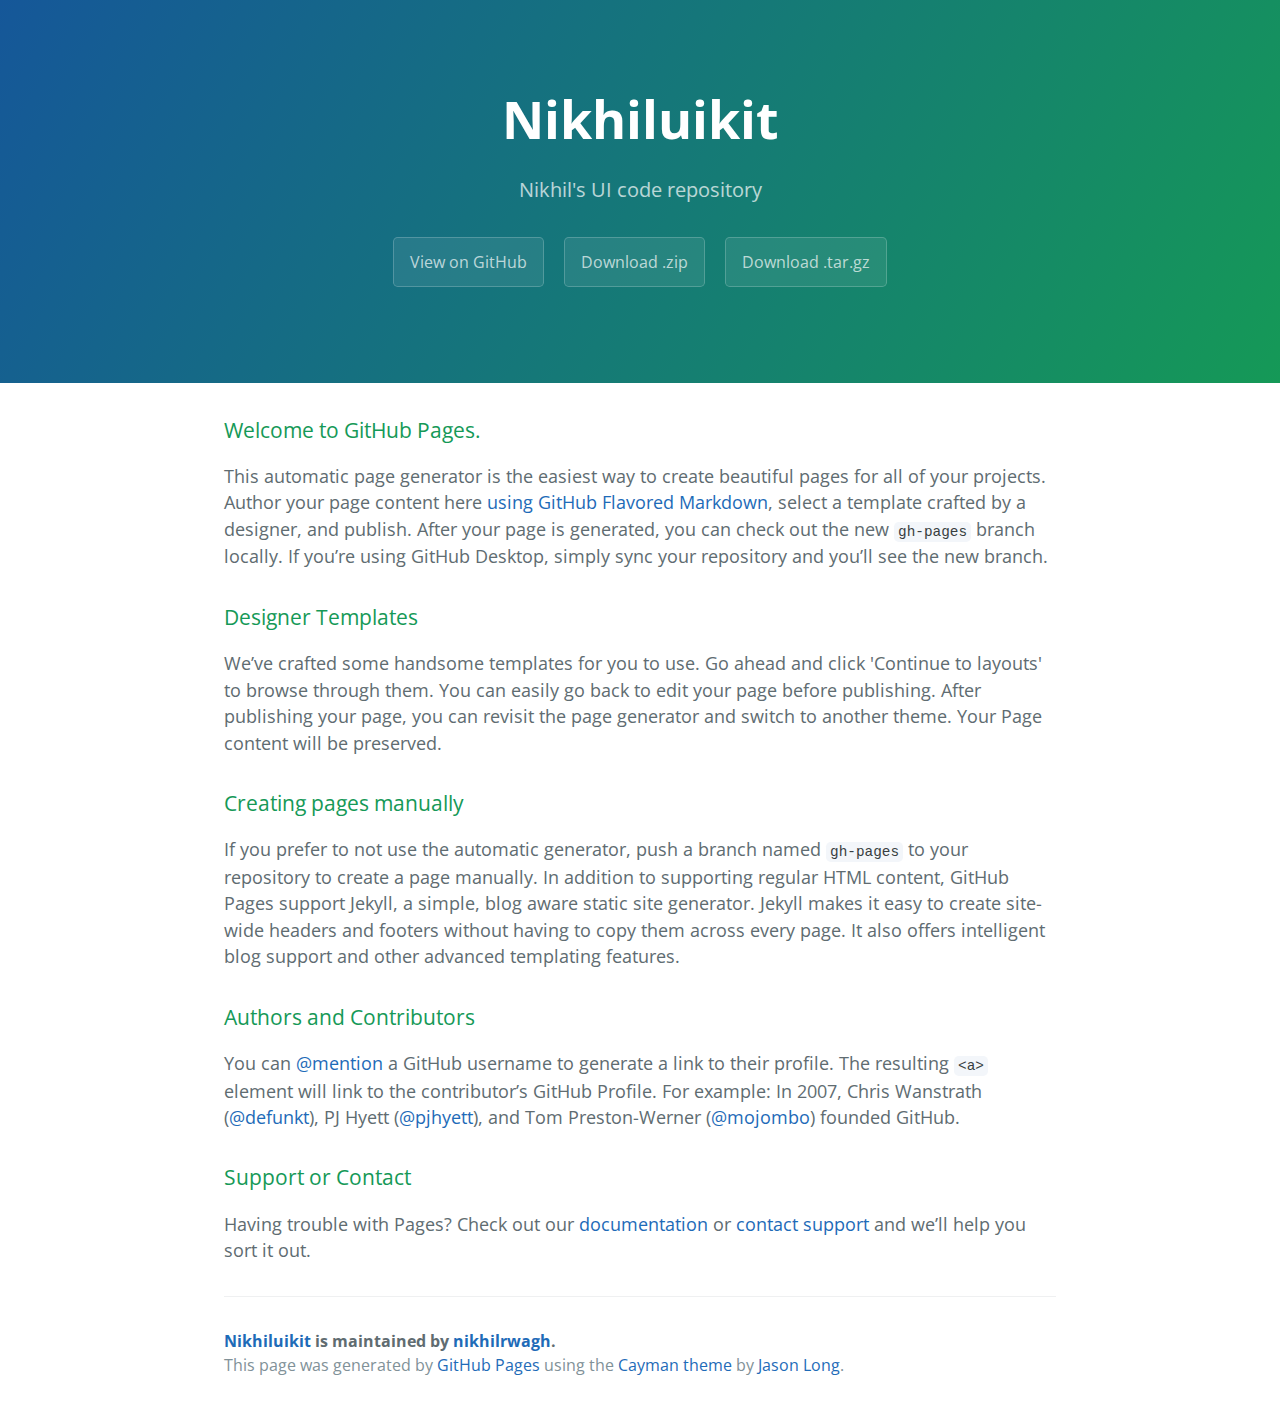
<file: index.html>
<!DOCTYPE html>
<html lang="en-us">
  <head>
    <meta charset="UTF-8">
    <title>Nikhiluikit by nikhilrwagh</title>
    <meta name="viewport" content="width=device-width, initial-scale=1">
    <link rel="stylesheet" type="text/css" href="stylesheets/normalize.css" media="screen">
    <link href='https://fonts.googleapis.com/css?family=Open+Sans:400,700' rel='stylesheet' type='text/css'>
    <link rel="stylesheet" type="text/css" href="stylesheets/stylesheet.css" media="screen">
    <link rel="stylesheet" type="text/css" href="stylesheets/github-light.css" media="screen">
  </head>
  <body>
    <section class="page-header">
      <h1 class="project-name">Nikhiluikit</h1>
      <h2 class="project-tagline">Nikhil&#39;s UI code repository</h2>
      <a href="https://github.com/nikhilrwagh/NikhilUIkit" class="btn">View on GitHub</a>
      <a href="https://github.com/nikhilrwagh/NikhilUIkit/zipball/master" class="btn">Download .zip</a>
      <a href="https://github.com/nikhilrwagh/NikhilUIkit/tarball/master" class="btn">Download .tar.gz</a>
    </section>

    <section class="main-content">
      <h3>
<a id="welcome-to-github-pages" class="anchor" href="#welcome-to-github-pages" aria-hidden="true"><span aria-hidden="true" class="octicon octicon-link"></span></a>Welcome to GitHub Pages.</h3>

<p>This automatic page generator is the easiest way to create beautiful pages for all of your projects. Author your page content here <a href="https://guides.github.com/features/mastering-markdown/">using GitHub Flavored Markdown</a>, select a template crafted by a designer, and publish. After your page is generated, you can check out the new <code>gh-pages</code> branch locally. If you’re using GitHub Desktop, simply sync your repository and you’ll see the new branch.</p>

<h3>
<a id="designer-templates" class="anchor" href="#designer-templates" aria-hidden="true"><span aria-hidden="true" class="octicon octicon-link"></span></a>Designer Templates</h3>

<p>We’ve crafted some handsome templates for you to use. Go ahead and click 'Continue to layouts' to browse through them. You can easily go back to edit your page before publishing. After publishing your page, you can revisit the page generator and switch to another theme. Your Page content will be preserved.</p>

<h3>
<a id="creating-pages-manually" class="anchor" href="#creating-pages-manually" aria-hidden="true"><span aria-hidden="true" class="octicon octicon-link"></span></a>Creating pages manually</h3>

<p>If you prefer to not use the automatic generator, push a branch named <code>gh-pages</code> to your repository to create a page manually. In addition to supporting regular HTML content, GitHub Pages support Jekyll, a simple, blog aware static site generator. Jekyll makes it easy to create site-wide headers and footers without having to copy them across every page. It also offers intelligent blog support and other advanced templating features.</p>

<h3>
<a id="authors-and-contributors" class="anchor" href="#authors-and-contributors" aria-hidden="true"><span aria-hidden="true" class="octicon octicon-link"></span></a>Authors and Contributors</h3>

<p>You can <a href="https://help.github.com/articles/basic-writing-and-formatting-syntax/#mentioning-users-and-teams" class="user-mention">@mention</a> a GitHub username to generate a link to their profile. The resulting <code>&lt;a&gt;</code> element will link to the contributor’s GitHub Profile. For example: In 2007, Chris Wanstrath (<a href="https://github.com/defunkt" class="user-mention">@defunkt</a>), PJ Hyett (<a href="https://github.com/pjhyett" class="user-mention">@pjhyett</a>), and Tom Preston-Werner (<a href="https://github.com/mojombo" class="user-mention">@mojombo</a>) founded GitHub.</p>

<h3>
<a id="support-or-contact" class="anchor" href="#support-or-contact" aria-hidden="true"><span aria-hidden="true" class="octicon octicon-link"></span></a>Support or Contact</h3>

<p>Having trouble with Pages? Check out our <a href="https://help.github.com/pages">documentation</a> or <a href="https://github.com/contact">contact support</a> and we’ll help you sort it out.</p>

      <footer class="site-footer">
        <span class="site-footer-owner"><a href="https://github.com/nikhilrwagh/NikhilUIkit">Nikhiluikit</a> is maintained by <a href="https://github.com/nikhilrwagh">nikhilrwagh</a>.</span>

        <span class="site-footer-credits">This page was generated by <a href="https://pages.github.com">GitHub Pages</a> using the <a href="https://github.com/jasonlong/cayman-theme">Cayman theme</a> by <a href="https://twitter.com/jasonlong">Jason Long</a>.</span>
      </footer>

    </section>

  
  </body>
</html>
</file>
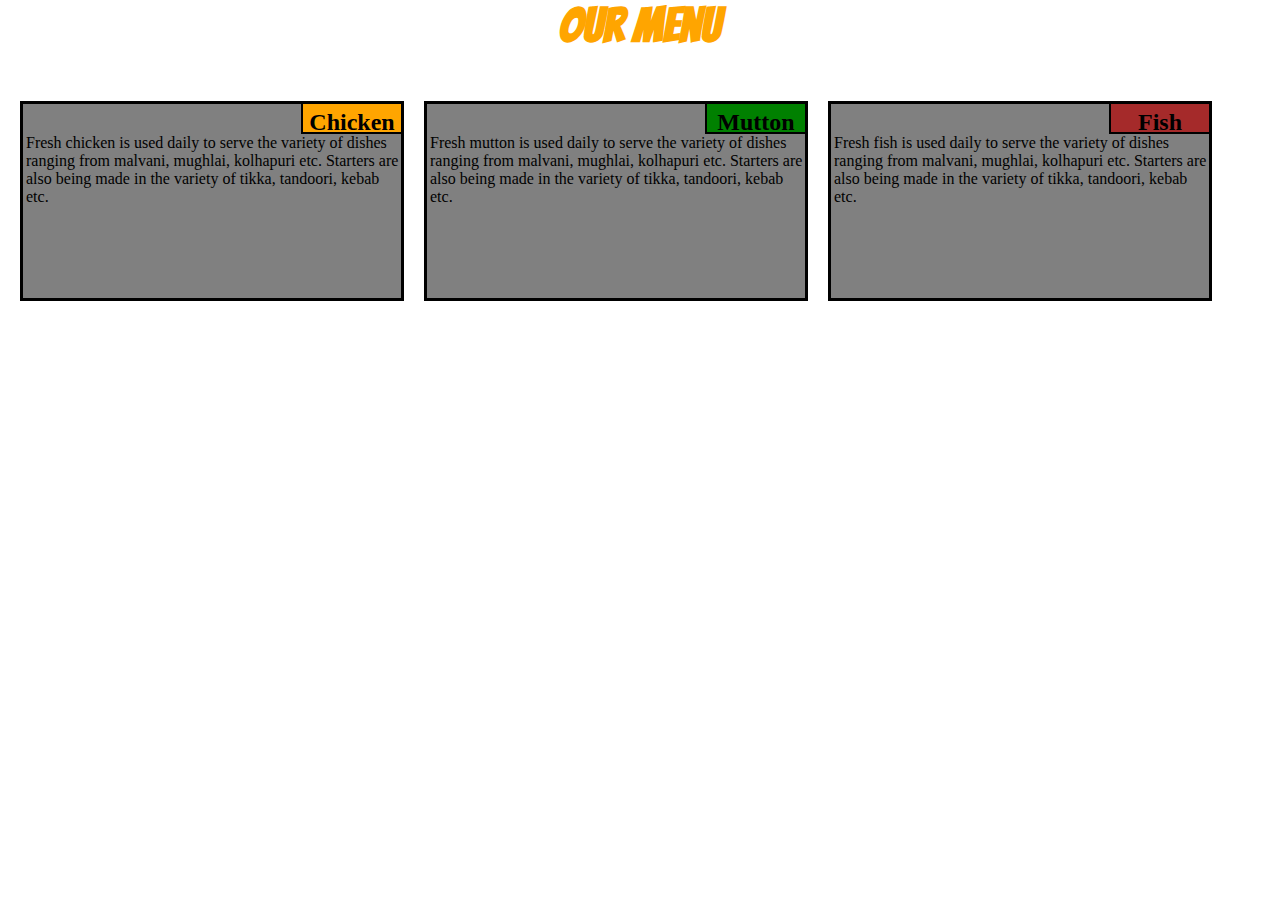
<file: Mod2_solution/index.html>
<!DOCTYPE html>
<html>
<head>
	<title>HotelMenu</title>
	<link rel="stylesheet" type="text/css" href="css/style.css">
	<link href='https://fonts.googleapis.com/css?family=Bangers' rel='stylesheet' type='text/css'>
</head>
<body>
<h1>Our Menu</h1>

<div id="d1">
	<div id="t1">Chicken</div>
	<p>Fresh chicken is used daily to serve the variety of dishes ranging from malvani, mughlai, kolhapuri etc. Starters are also being made in the variety of tikka, tandoori, kebab etc.</p>
</div>

<div id="d2">
	<div id="t2">Mutton</div>
	<p>Fresh mutton is used daily to serve the variety of dishes ranging from malvani, mughlai, kolhapuri etc. Starters are also being made in the variety of tikka, tandoori, kebab etc.</p>
</div>

<div id="d3">
	<div id="t3">Fish</div>
	<p>Fresh fish is used daily to serve the variety of dishes ranging from malvani, mughlai, kolhapuri etc. Starters are also being made in the variety of tikka, tandoori, kebab etc.</p>
</div>

</body>
</html>
</file>
<file: stylesheets/stylesheet.css>
* {
  box-sizing: border-box; }

body {
  padding: 0;
  margin: 0;
  font-family: "Open Sans", "Helvetica Neue", Helvetica, Arial, sans-serif;
  font-size: 16px;
  line-height: 1.5;
  color: #606c71; }

a {
  color: #1e6bb8;
  text-decoration: none; }
  a:hover {
    text-decoration: underline; }

.btn {
  display: inline-block;
  margin-bottom: 1rem;
  color: rgba(255, 255, 255, 0.7);
  background-color: rgba(255, 255, 255, 0.08);
  border-color: rgba(255, 255, 255, 0.2);
  border-style: solid;
  border-width: 1px;
  border-radius: 0.3rem;
  transition: color 0.2s, background-color 0.2s, border-color 0.2s; }
  .btn + .btn {
    margin-left: 1rem; }

.btn:hover {
  color: rgba(255, 255, 255, 0.8);
  text-decoration: none;
  background-color: rgba(255, 255, 255, 0.2);
  border-color: rgba(255, 255, 255, 0.3); }

@media screen and (min-width: 64em) {
  .btn {
    padding: 0.75rem 1rem; } }

@media screen and (min-width: 42em) and (max-width: 64em) {
  .btn {
    padding: 0.6rem 0.9rem;
    font-size: 0.9rem; } }

@media screen and (max-width: 42em) {
  .btn {
    display: block;
    width: 100%;
    padding: 0.75rem;
    font-size: 0.9rem; }
    .btn + .btn {
      margin-top: 1rem;
      margin-left: 0; } }

.page-header {
  color: #fff;
  text-align: center;
  background-color: #159957;
  background-image: linear-gradient(120deg, #155799, #159957); }

@media screen and (min-width: 64em) {
  .page-header {
    padding: 5rem 6rem; } }

@media screen and (min-width: 42em) and (max-width: 64em) {
  .page-header {
    padding: 3rem 4rem; } }

@media screen and (max-width: 42em) {
  .page-header {
    padding: 2rem 1rem; } }

.project-name {
  margin-top: 0;
  margin-bottom: 0.1rem; }

@media screen and (min-width: 64em) {
  .project-name {
    font-size: 3.25rem; } }

@media screen and (min-width: 42em) and (max-width: 64em) {
  .project-name {
    font-size: 2.25rem; } }

@media screen and (max-width: 42em) {
  .project-name {
    font-size: 1.75rem; } }

.project-tagline {
  margin-bottom: 2rem;
  font-weight: normal;
  opacity: 0.7; }

@media screen and (min-width: 64em) {
  .project-tagline {
    font-size: 1.25rem; } }

@media screen and (min-width: 42em) and (max-width: 64em) {
  .project-tagline {
    font-size: 1.15rem; } }

@media screen and (max-width: 42em) {
  .project-tagline {
    font-size: 1rem; } }

.main-content :first-child {
  margin-top: 0; }
.main-content img {
  max-width: 100%; }
.main-content h1, .main-content h2, .main-content h3, .main-content h4, .main-content h5, .main-content h6 {
  margin-top: 2rem;
  margin-bottom: 1rem;
  font-weight: normal;
  color: #159957; }
.main-content p {
  margin-bottom: 1em; }
.main-content code {
  padding: 2px 4px;
  font-family: Consolas, "Liberation Mono", Menlo, Courier, monospace;
  font-size: 0.9rem;
  color: #383e41;
  background-color: #f3f6fa;
  border-radius: 0.3rem; }
.main-content pre {
  padding: 0.8rem;
  margin-top: 0;
  margin-bottom: 1rem;
  font: 1rem Consolas, "Liberation Mono", Menlo, Courier, monospace;
  color: #567482;
  word-wrap: normal;
  background-color: #f3f6fa;
  border: solid 1px #dce6f0;
  border-radius: 0.3rem; }
  .main-content pre > code {
    padding: 0;
    margin: 0;
    font-size: 0.9rem;
    color: #567482;
    word-break: normal;
    white-space: pre;
    background: transparent;
    border: 0; }
.main-content .highlight {
  margin-bottom: 1rem; }
  .main-content .highlight pre {
    margin-bottom: 0;
    word-break: normal; }
.main-content .highlight pre, .main-content pre {
  padding: 0.8rem;
  overflow: auto;
  font-size: 0.9rem;
  line-height: 1.45;
  border-radius: 0.3rem; }
.main-content pre code, .main-content pre tt {
  display: inline;
  max-width: initial;
  padding: 0;
  margin: 0;
  overflow: initial;
  line-height: inherit;
  word-wrap: normal;
  background-color: transparent;
  border: 0; }
  .main-content pre code:before, .main-content pre code:after, .main-content pre tt:before, .main-content pre tt:after {
    content: normal; }
.main-content ul, .main-content ol {
  margin-top: 0; }
.main-content blockquote {
  padding: 0 1rem;
  margin-left: 0;
  color: #819198;
  border-left: 0.3rem solid #dce6f0; }
  .main-content blockquote > :first-child {
    margin-top: 0; }
  .main-content blockquote > :last-child {
    margin-bottom: 0; }
.main-content table {
  display: block;
  width: 100%;
  overflow: auto;
  word-break: normal;
  word-break: keep-all; }
  .main-content table th {
    font-weight: bold; }
  .main-content table th, .main-content table td {
    padding: 0.5rem 1rem;
    border: 1px solid #e9ebec; }
.main-content dl {
  padding: 0; }
  .main-content dl dt {
    padding: 0;
    margin-top: 1rem;
    font-size: 1rem;
    font-weight: bold; }
  .main-content dl dd {
    padding: 0;
    margin-bottom: 1rem; }
.main-content hr {
  height: 2px;
  padding: 0;
  margin: 1rem 0;
  background-color: #eff0f1;
  border: 0; }

@media screen and (min-width: 64em) {
  .main-content {
    max-width: 64rem;
    padding: 2rem 6rem;
    margin: 0 auto;
    font-size: 1.1rem; } }

@media screen and (min-width: 42em) and (max-width: 64em) {
  .main-content {
    padding: 2rem 4rem;
    font-size: 1.1rem; } }

@media screen and (max-width: 42em) {
  .main-content {
    padding: 2rem 1rem;
    font-size: 1rem; } }

.site-footer {
  padding-top: 2rem;
  margin-top: 2rem;
  border-top: solid 1px #eff0f1; }

.site-footer-owner {
  display: block;
  font-weight: bold; }

.site-footer-credits {
  color: #819198; }

@media screen and (min-width: 64em) {
  .site-footer {
    font-size: 1rem; } }

@media screen and (min-width: 42em) and (max-width: 64em) {
  .site-footer {
    font-size: 1rem; } }

@media screen and (max-width: 42em) {
  .site-footer {
    font-size: 0.9rem; } }
</file>
<file: stylesheets/github-light.css>
/*
The MIT License (MIT)

Copyright (c) 2016 GitHub, Inc.

Permission is hereby granted, free of charge, to any person obtaining a copy
of this software and associated documentation files (the "Software"), to deal
in the Software without restriction, including without limitation the rights
to use, copy, modify, merge, publish, distribute, sublicense, and/or sell
copies of the Software, and to permit persons to whom the Software is
furnished to do so, subject to the following conditions:

The above copyright notice and this permission notice shall be included in all
copies or substantial portions of the Software.

THE SOFTWARE IS PROVIDED "AS IS", WITHOUT WARRANTY OF ANY KIND, EXPRESS OR
IMPLIED, INCLUDING BUT NOT LIMITED TO THE WARRANTIES OF MERCHANTABILITY,
FITNESS FOR A PARTICULAR PURPOSE AND NONINFRINGEMENT. IN NO EVENT SHALL THE
AUTHORS OR COPYRIGHT HOLDERS BE LIABLE FOR ANY CLAIM, DAMAGES OR OTHER
LIABILITY, WHETHER IN AN ACTION OF CONTRACT, TORT OR OTHERWISE, ARISING FROM,
OUT OF OR IN CONNECTION WITH THE SOFTWARE OR THE USE OR OTHER DEALINGS IN THE
SOFTWARE.

*/

.pl-c /* comment */ {
  color: #969896;
}

.pl-c1 /* constant, variable.other.constant, support, meta.property-name, support.constant, support.variable, meta.module-reference, markup.raw, meta.diff.header */,
.pl-s .pl-v /* string variable */ {
  color: #0086b3;
}

.pl-e /* entity */,
.pl-en /* entity.name */ {
  color: #795da3;
}

.pl-smi /* variable.parameter.function, storage.modifier.package, storage.modifier.import, storage.type.java, variable.other */,
.pl-s .pl-s1 /* string source */ {
  color: #333;
}

.pl-ent /* entity.name.tag */ {
  color: #63a35c;
}

.pl-k /* keyword, storage, storage.type */ {
  color: #a71d5d;
}

.pl-s /* string */,
.pl-pds /* punctuation.definition.string, string.regexp.character-class */,
.pl-s .pl-pse .pl-s1 /* string punctuation.section.embedded source */,
.pl-sr /* string.regexp */,
.pl-sr .pl-cce /* string.regexp constant.character.escape */,
.pl-sr .pl-sre /* string.regexp source.ruby.embedded */,
.pl-sr .pl-sra /* string.regexp string.regexp.arbitrary-repitition */ {
  color: #183691;
}

.pl-v /* variable */ {
  color: #ed6a43;
}

.pl-id /* invalid.deprecated */ {
  color: #b52a1d;
}

.pl-ii /* invalid.illegal */ {
  color: #f8f8f8;
  background-color: #b52a1d;
}

.pl-sr .pl-cce /* string.regexp constant.character.escape */ {
  font-weight: bold;
  color: #63a35c;
}

.pl-ml /* markup.list */ {
  color: #693a17;
}

.pl-mh /* markup.heading */,
.pl-mh .pl-en /* markup.heading entity.name */,
.pl-ms /* meta.separator */ {
  font-weight: bold;
  color: #1d3e81;
}

.pl-mq /* markup.quote */ {
  color: #008080;
}

.pl-mi /* markup.italic */ {
  font-style: italic;
  color: #333;
}

.pl-mb /* markup.bold */ {
  font-weight: bold;
  color: #333;
}

.pl-md /* markup.deleted, meta.diff.header.from-file */ {
  color: #bd2c00;
  background-color: #ffecec;
}

.pl-mi1 /* markup.inserted, meta.diff.header.to-file */ {
  color: #55a532;
  background-color: #eaffea;
}

.pl-mdr /* meta.diff.range */ {
  font-weight: bold;
  color: #795da3;
}

.pl-mo /* meta.output */ {
  color: #1d3e81;
}
</file>
<file: Mod2_solution/css/style.css>
/*** Base Styles ***/
/**Include new external font for heading**/

* {
  box-sizing: border-box;
  margin: 0;
  padding: 0;
}

@font-face{
	font-family: bangers; 
	src: url('bangers.ttf');
}

h1{
	text-align: center;
	font-family: bangers;
	color: orange;
	font-size: 3em;
}

/** Set the default properties for each of the container**/
#d1, #d2, #d3 {
	margin-top: 50px;
	background: grey;
	border: 3px solid black;
	float: left;
	position: relative;
	margin-left: 20px;
	height: 200px;
}


#t1{
	background: orange;
	border-left: 2px solid black;
	border-bottom: 2px solid black;
	width: 100px;
	height: 30px;
	position: absolute;
	top: 0px;
	right: 0px;
	text-align: center;
	padding-top: 5px;
	font-size: 1.5em;
	font-weight: bold;
}

#t2{
	background: green;
	border-left: 2px solid black;
	border-bottom: 2px solid black;
	width: 100px;
	height: 30px;
	position: absolute;
	top: 0px;
	right: 0px;
	text-align: center;
	padding-top: 5px;
	font-size: 1.5em;
	font-weight: bold;
	}

#t3{
	background: brown;
	border-left: 2px solid black;
	border-bottom: 2px solid black;
	width: 100px;
	height: 30px;
	position: absolute;
	top: 0px;
	right: 0px;
	text-align: center;
	padding-top: 5px;
	font-size: 1.5em;
	font-weight: bold;
	}

p{
	padding-top: 30px;
	padding-left: 3px;
}


/***Large devices only***/
@media (min-width: 992px){
	#d1, #d2, #d3{
		width: 30%;
	}

}

/***Medium devices only***/
@media (min-width: 768px) and (max-width: 991px) {
	#d1, #d2{
		width: 45%;
	}

	#d3{
		width: 90%;
		margin-top: 20px;
	}

}


/***small devices only***/
@media (max-width: 767px){
	#d1{
		width: 90%;
	}

	#d2{
		width: 90%;
		margin-top: 20px;
	}

	#d3{
		width: 90%;
		margin-top: 20px;
	}

}
</file>
